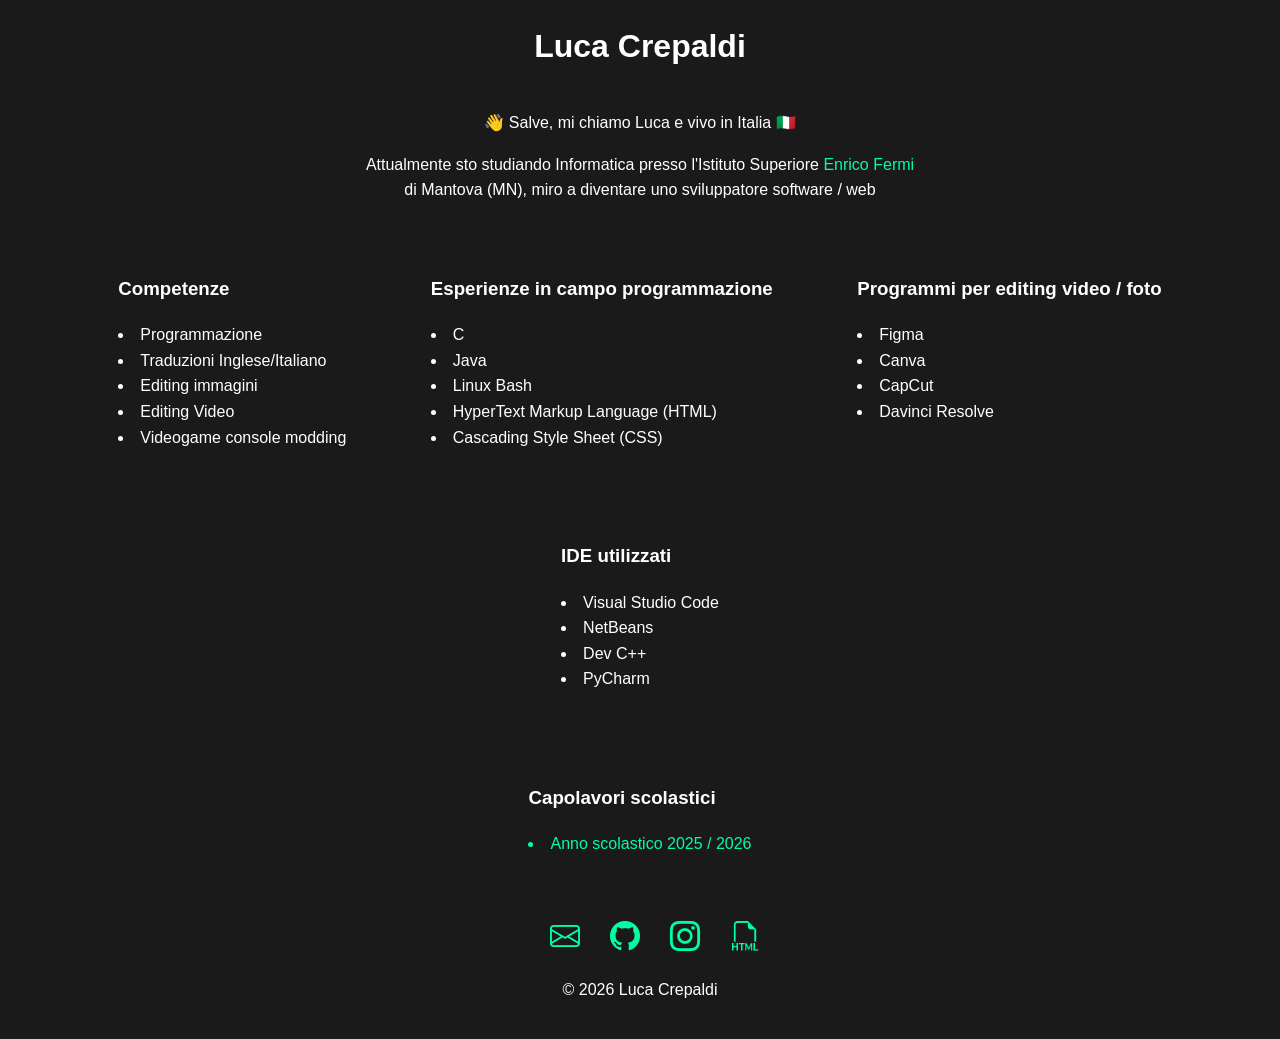
<file: index.html>
<!DOCTYPE html>
    <html lang="en">
    <link rel="stylesheet" href="https://cdn.jsdelivr.net/npm/bootstrap-icons@1.11.1/font/bootstrap-icons.css">

    <head>
        <meta charset="UTF-8"/>
        <meta name="viewport" content="width=device-width, initial-scale=1.0"/>
        <title>Luca Crepaldi portfolio</title>
        <link rel="stylesheet" href="style.css"/>
        <link href="favicon.ico" rel="icon" type="image/x-icon"/>
    </head>

    <body>

        <header>
            <h1>Luca Crepaldi</h1>
        </header>

        <main>
            <p>👋 Salve, mi chiamo Luca e vivo in Italia 🇮🇹</p>

            <p>
                Attualmente sto studiando Informatica presso l'Istituto Superiore <a href="https://fermimn.edu.it">Enrico Fermi</a>
                <br> di Mantova (MN), miro a diventare uno sviluppatore software / web
            </p>

            <ul>
                <h3>Competenze</h3>
                <li>Programmazione</li>
                <li>Traduzioni Inglese/Italiano</li>
                <li>Editing immagini</li>
                <li>Editing Video</li>
                <li>Videogame console modding</li>
            </ul>

            <ul>
                <h3>Esperienze in campo programmazione</h3>
                <li>C</li>
                <li>Java</li>
                <li>Linux Bash</li>
                <li>HyperText Markup Language (HTML)</li>
                <li>Cascading Style Sheet (CSS)</li>
            </ul>

            <ul>
                <h3>Programmi per editing video / foto</h3>
                <li>Figma</li>
                <li>Canva</li>
                <li>CapCut</li>
                <li>Davinci Resolve</li>
            </ul>

            <ul>
                <h3>IDE utilizzati</h3>
                <li>Visual Studio Code</li>
                <li>NetBeans</li>
                <li>Dev C++</li>
                <li>PyCharm</li>
            </ul>
            
            <br>

            <ul>
                <h3>Capolavori scolastici</h3>
                <a href="capolavoro2526.html"><li>Anno scolastico 2025 / 2026</li>
            </ul>
        </main>

        <footer>
            <div class="socialicons">
                <a href="mailto:lcrepaldi07@gmail.com"><i class="bi bi-envelope"></i></a>
                <a href="https://github.com/lucacrepaldi07"><i class="bi bi-github"></i></a>
                <a href="https://www.instagram.com/luca.nnolu/"><i class="bi bi-instagram"></i></a>
                <a href="https://github.com/lucacrepaldi07/lucacrepaldi07.github.io"><i class="bi bi-filetype-html"></i></a>
            </div>
            <p>&copy; 2026 Luca Crepaldi</p>
        </footer>

    </body>
</html>
</file>
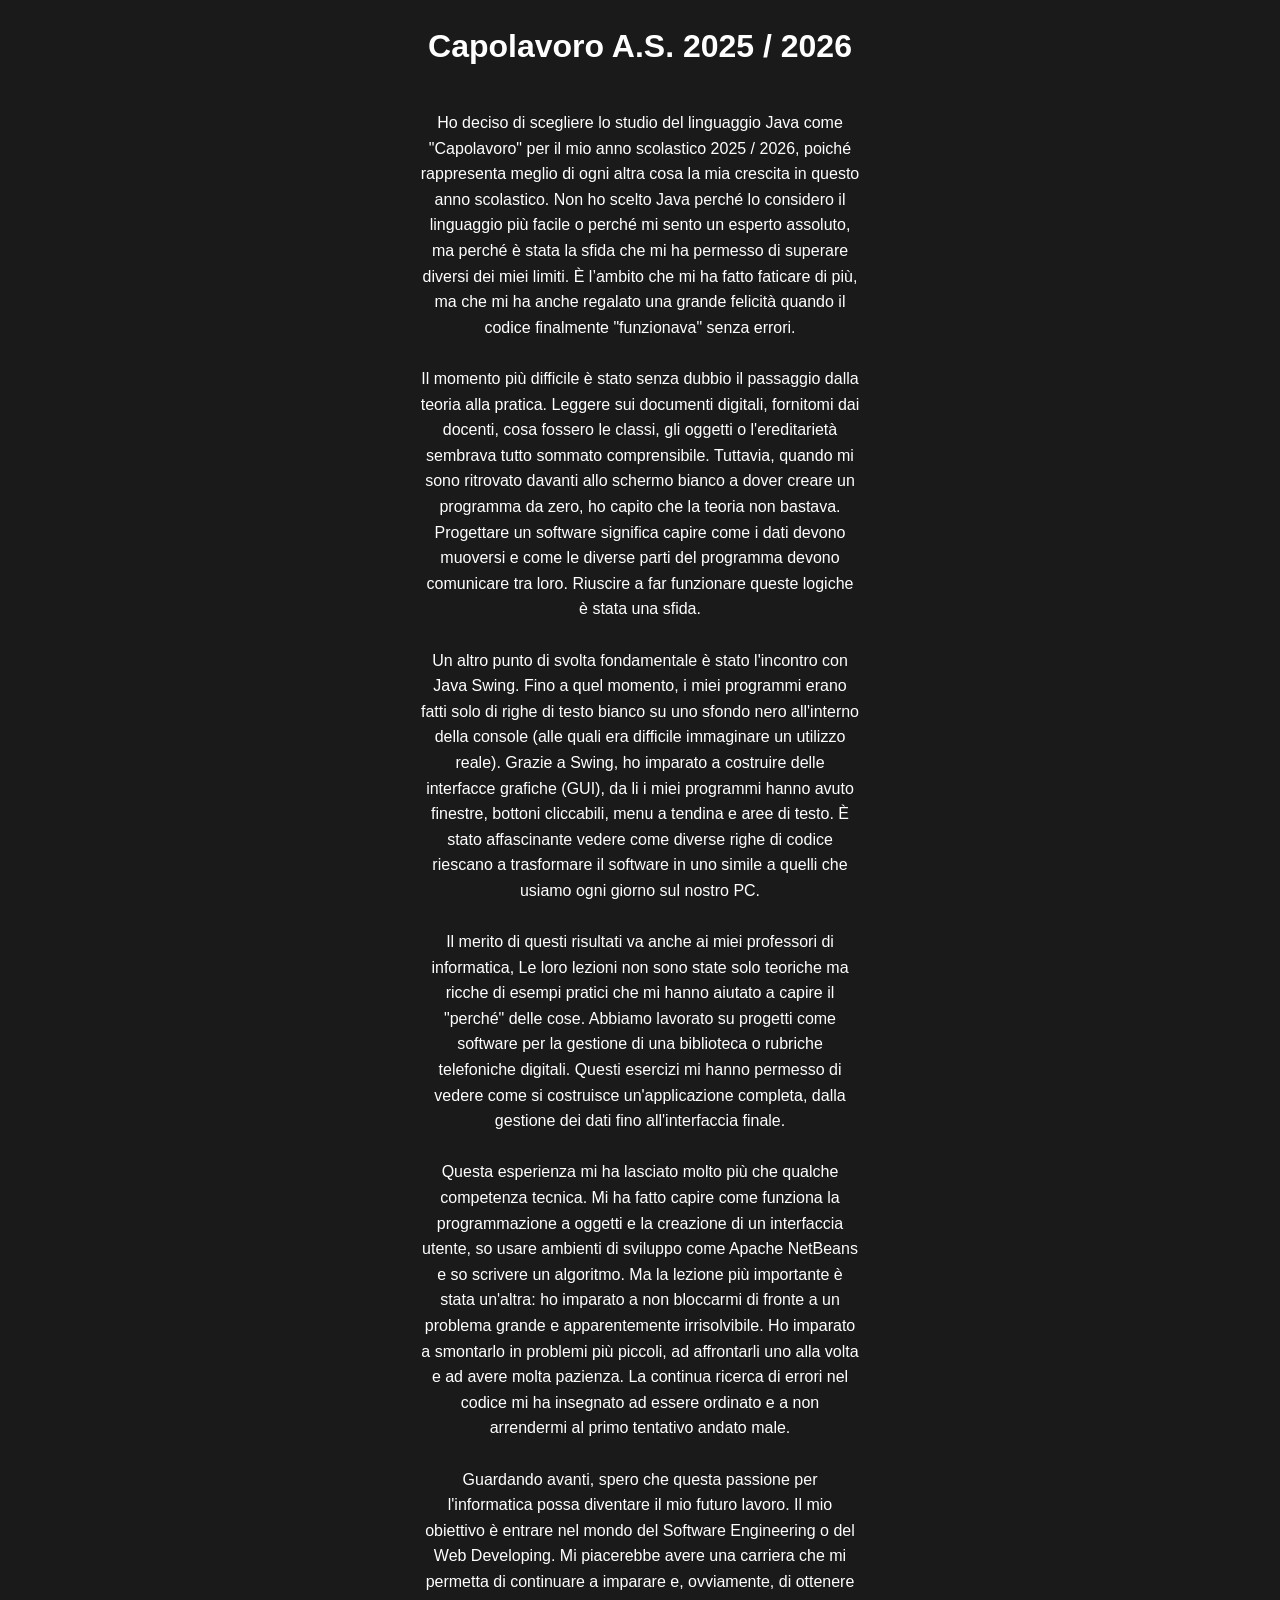
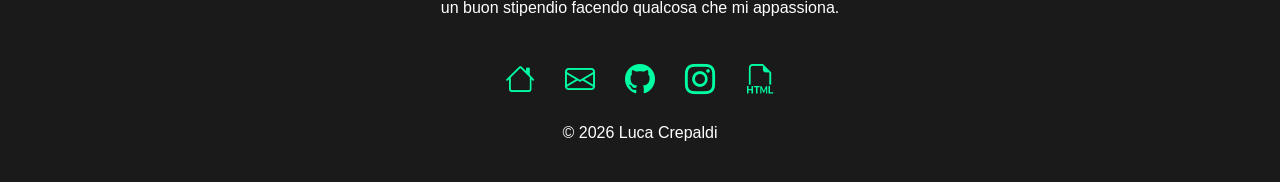
<file: capolavoro2526.html>
<!DOCTYPE html>
<html>
    <html lang="it">
    <link rel="stylesheet" href="https://cdn.jsdelivr.net/npm/bootstrap-icons@1.11.1/font/bootstrap-icons.css">

    <head>
        <meta charset="UTF-8"/>
        <meta name="viewport" content="width=device-width, initial-scale=1.0"/>
        <title>Capolavoro A.S. 2025 / 2026</title>
        <link rel="stylesheet" href="style.css"/>
        <link href="favicon.ico" rel="icon" type="image/x-icon"/>
    </head>

    <body>
        <header>
            <h1>Capolavoro A.S. 2025 / 2026</h1>
        </header>

        <main>
            <div class="text2526">
                <p>
                    Ho deciso di scegliere lo studio del linguaggio Java come "Capolavoro" per il mio anno scolastico 2025 / 2026, poiché 
                    rappresenta meglio di ogni altra cosa la mia crescita in questo anno scolastico. Non ho scelto Java perché lo considero 
                    il linguaggio più facile o perché mi sento un esperto assoluto, ma perché è stata la sfida che mi ha permesso 
                    di superare diversi dei miei limiti. È l’ambito che mi ha fatto faticare di più, ma che mi ha anche regalato una grande 
                    felicità quando il codice finalmente "funzionava" senza errori. <br> <br>

                    Il momento più difficile è stato senza dubbio il passaggio dalla teoria alla pratica. Leggere sui documenti digitali,
                    fornitomi dai docenti, cosa fossero le classi, gli oggetti o l'ereditarietà sembrava tutto sommato comprensibile. 
                    Tuttavia, quando mi sono ritrovato davanti allo schermo bianco a dover creare un programma da zero, ho capito che la 
                    teoria non bastava. Progettare un software significa capire come i dati devono muoversi e come le diverse parti del 
                    programma devono comunicare tra loro. Riuscire a far funzionare queste logiche è stata una sfida. <br> <br>

                    Un altro punto di svolta fondamentale è stato l'incontro con Java Swing. Fino a quel momento, i miei programmi erano 
                    fatti solo di righe di testo bianco su uno sfondo nero all'interno della console (alle quali era difficile immaginare
                    un utilizzo reale). Grazie a Swing, ho imparato a costruire delle interfacce grafiche (GUI), da li i miei programmi 
                    hanno avuto finestre, bottoni cliccabili, menu a tendina e aree di testo. È stato affascinante vedere come diverse 
                    righe di codice riescano a trasformare il software in uno simile a quelli che usiamo ogni giorno sul nostro PC.<br> <br>

                    Il merito di questi risultati va anche ai miei professori di informatica, Le loro lezioni non sono state solo teoriche
                    ma ricche di esempi pratici che mi hanno aiutato a capire il "perché" delle cose. Abbiamo lavorato su progetti come 
                    software per la gestione di una biblioteca o rubriche telefoniche digitali. Questi esercizi mi hanno permesso di vedere 
                    come si costruisce un'applicazione completa, dalla gestione dei dati fino all'interfaccia finale. <br> <br>

                    Questa esperienza mi ha lasciato molto più che qualche competenza tecnica. Mi ha fatto capire come funziona la 
                    programmazione a oggetti e la creazione di un interfaccia utente, so usare ambienti di sviluppo come Apache NetBeans 
                    e so scrivere un algoritmo. Ma la lezione più importante è stata un'altra: ho imparato a non bloccarmi di fronte a 
                    un problema grande e apparentemente irrisolvibile. Ho imparato a smontarlo in problemi più piccoli, ad affrontarli 
                    uno alla volta e ad avere molta pazienza. La continua ricerca di errori nel codice mi ha insegnato ad essere ordinato
                    e a non arrendermi al primo tentativo andato male. <br> <br>
                    
                    Guardando avanti, spero che questa passione per l'informatica possa diventare il mio futuro lavoro. 
                    Il mio obiettivo è entrare nel mondo del Software Engineering o del Web Developing. Mi piacerebbe avere una 
                    carriera che mi permetta di continuare a imparare e, ovviamente, di ottenere un buon stipendio facendo qualcosa 
                    che mi appassiona.
                </p>
            </div>
        </main>

        <footer>
            <div class="socialicons">
                <a href="index.html"><i class="bi bi-house"></i></a>
                <a href="mailto:lcrepaldi07@gmail.com"><i class="bi bi-envelope"></i></a>
                <a href="https://github.com/lucacrepaldi07"><i class="bi bi-github"></i></a>
                <a href="https://www.instagram.com/luca.nnolu/"><i class="bi bi-instagram"></i></a>
                <a href="https://github.com/lucacrepaldi07/lucacrepaldi07.github.io"><i class="bi bi-filetype-html"></i></a>
            </div>
            <p>&copy; 2026 Luca Crepaldi</p>
        </footer>
    </body>
</html>
</file>
<file: style.css>
@media screen and (max-width: 768px) {
    ul {
        margin: 0 auto;
        padding: 10px;
        width: 80%;
    }
}

@media only screen and (min-width: 992px) {
    .text2526 p {
       margin-left:400px;
       margin-right:400px; 
    }
}

html, body {
    height: 100%;
    margin: 0;
}

main, p {
    margin-left: 20px;
    margin-right: 20px;
}

body {
    background-color: #1A1A1A;
    color: #FFFFFF;
    font-family: 'Segoe UI', Arial, sans-serif;
    padding: 0;
    line-height: 1.6;
    display: flex;
    flex-direction: column;
}

header, h1 {
    text-align: center;
}

body, h2 {
    text-align: center;
}

a {
    text-decoration:#00ffa3;
    color: #00ffa3;
}

ul {
    margin-left: 20px;
    margin-right: 20px;
    display: inline-grid;
    text-align: left;
    padding: 20px;
    list-style-position: inside;
}

.socialicons {
    font-size: 30px;
    gap: 30px;
    display: flex;
    justify-content: center;
    color: white;
}

.socialicons a {
    text-decoration: #00ffa3;
    color: #00ffa3;
}

footer {
    margin-top: auto;
    text-align: center;
    padding: 20px;
}
</file>
